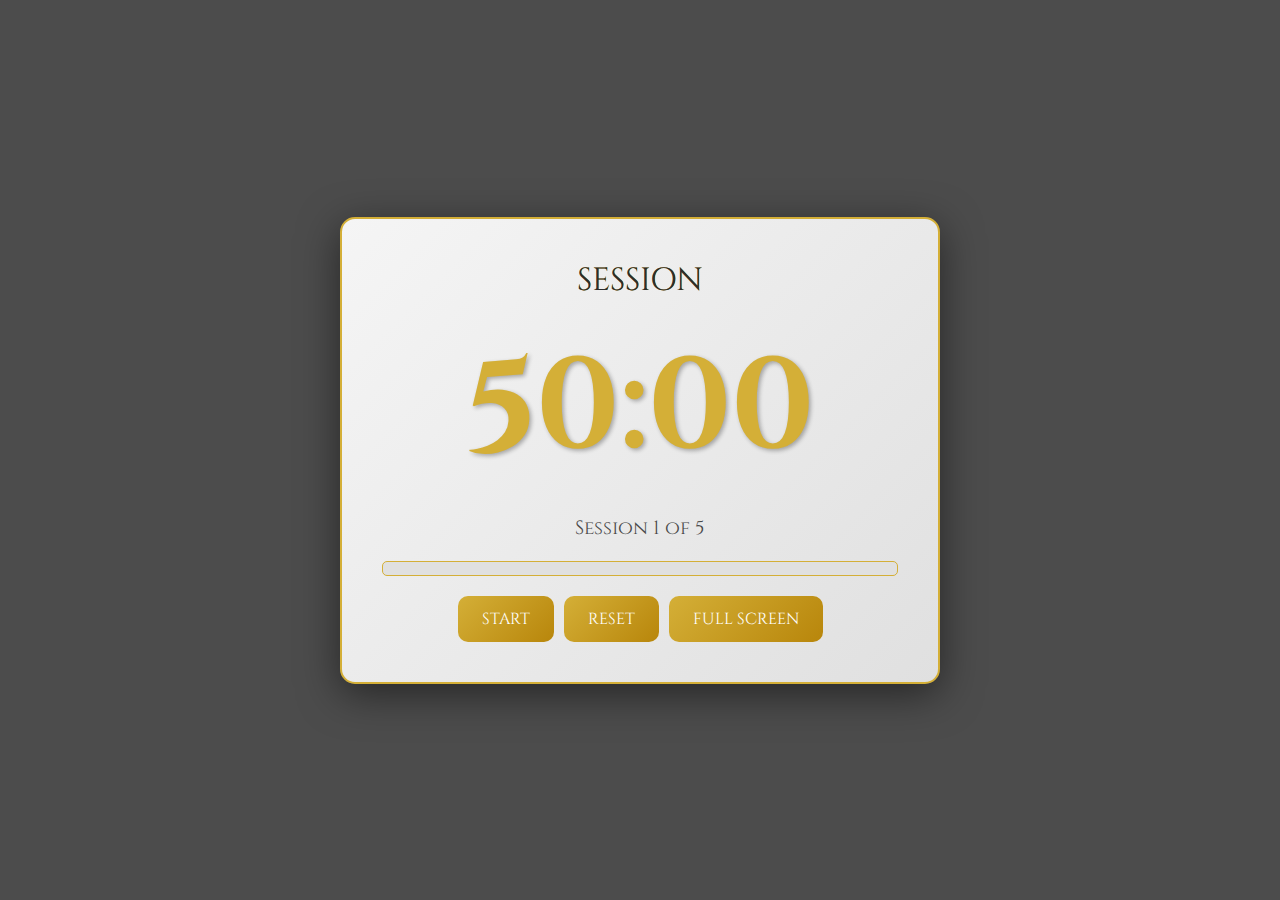
<file: index.html>
<!DOCTYPE html>
<html lang="en">
<head>
    <meta charset="UTF-8">
    <meta name="viewport" content="width=device-width, initial-scale=1.0">
    <title>Ancient Timer</title>
    <link href="https://fonts.googleapis.com/css2?family=Cinzel:wght@400;700&display=swap" rel="stylesheet">
    <link rel="stylesheet" href="styles.css">
</head>
<body>
    <div class="container">
        <div class="status" id="status">Session</div>
        <div class="timer" id="timer">50:00</div>
        <div class="session-info" id="sessionInfo">Session 1 of 5</div>
        <div class="progress-bar">
            <div class="progress" id="progress"></div>
        </div>
        <div class="buttons">
            <button id="startPause">Start</button>
            <button id="reset">Reset</button>
            <button id="toggleFullScreen">Full Screen</button>
        </div>
    </div>
    <div class="full-screen" id="fullScreen">
        <div class="timer" id="fullScreenTimer">50:00</div>
        <div class="progress-text" id="fullScreenProgress">Session 1 of 5</div>
        <button class="back-button" id="backButton">Back</button>
    </div>

    <audio id="sessionChime" src="https://cdn.pixabay.com/audio/2022/03/10/audio_9c0d3b3b3f.mp3"></audio>
    <audio id="breakChime" src="https://cdn.pixabay.com/audio/2022/03/10/audio_1b6f3b3b3f.mp3"></audio>

    <script src="script.js"></script>
</body>
</html>
</file>
<file: styles.css>
* {
    margin: 0;
    padding: 0;
    box-sizing: border-box;
}

body {
    display: flex;
    justify-content: center;
    align-items: center;
    min-height: 100vh;
    background: url('https://images.unsplash.com/photo-1544568100-847a948585b9?ixlib=rb-4.0.3&auto=format&fit=crop&w=1920&q=80') no-repeat center center fixed;
    background-size: cover;
    font-family: 'Cinzel', serif;
    overflow: hidden;
    position: relative;
}

body::before {
    content: '';
    position: absolute;
    top: 0;
    left: 0;
    width: 100%;
    height: 100%;
    background: rgba(0, 0, 0, 0.7);
    z-index: 1;
}

.container {
    background: url('https://www.transparenttextures.com/patterns/white-marble.png'), linear-gradient(135deg, #f5f5f5, #e0e0e0);
    border: 2px solid #d4af37;
    border-radius: 15px;
    padding: 40px;
    box-shadow: 0 10px 40px rgba(0, 0, 0, 0.5);
    text-align: center;
    color: #2c2c2c;
    width: 90%;
    max-width: 600px;
    position: relative;
    z-index: 2;
    animation: rise 1.5s ease-in-out;
}

@keyframes rise {
    from { opacity: 0; transform: translateY(50px); }
    to { opacity: 1; transform: translateY(0); }
}

.timer {
    font-size: 8rem;
    font-weight: 700;
    margin-bottom: 20px;
    color: #d4af37;
    text-shadow: 2px 2px 4px rgba(0, 0, 0, 0.3);
    animation: glow 2s infinite ease-in-out;
}

@keyframes glow {
    0%, 100% { text-shadow: 2px 2px 4px rgba(0, 0, 0, 0.3), 0 0 10px rgba(212, 175, 55, 0.5); }
    50% { text-shadow: 2px 2px 6px rgba(0, 0, 0, 0.5), 0 0 20px rgba(212, 175, 55, 0.8); }
}

.status {
    font-size: 2rem;
    margin-bottom: 20px;
    text-transform: uppercase;
    color: #2c2c2c;
    background: linear-gradient(45deg, #d4af37, #b8860b);
    -webkit-background-clip: text;
    background-clip: text;
    animation: slideIn 1s ease-in-out;
}

@keyframes slideIn {
    from { transform: translateX(-30px); opacity: 0; }
    to { transform: translateX(0); opacity: 1; }
}

.session-info {
    font-size: 1.2rem;
    margin-bottom: 20px;
    color: #4a4a4a;
    animation: fadeIn 1.5s ease-in-out;
}

@keyframes fadeIn {
    from { opacity: 0; }
    to { opacity: 1; }
}

.progress-bar {
    width: 100%;
    height: 15px;
    background: url('https://www.transparenttextures.com/patterns/scroll.png'), #e0e0e0;
    border: 1px solid #d4af37;
    border-radius: 5px;
    overflow: hidden;
    margin-bottom: 20px;
    position: relative;
}

.progress {
    height: 100%;
    background: linear-gradient(90deg, #d4af37, #b8860b);
    width: 0;
    transition: width 0.5s ease-in-out;
    position: relative;
    animation: scroll 3s linear infinite;
}

@keyframes scroll {
    0% { background-position: 0 0; }
    100% { background-position: 30px 0; }
}

.buttons {
    display: flex;
    justify-content: center;
    gap: 10px;
}

.buttons button {
    background: linear-gradient(135deg, #d4af37, #b8860b);
    border: none;
    color: #fff;
    padding: 12px 24px;
    border-radius: 10px;
    cursor: pointer;
    font-size: 1rem;
    font-family: 'Cinzel', serif;
    text-transform: uppercase;
    transition: all 0.3s ease;
    position: relative;
    overflow: hidden;
}

.buttons button:hover {
    transform: translateY(-3px);
    box-shadow: 0 5px 15px rgba(212, 175, 55, 0.5);
}

.buttons button::after {
    content: '';
    position: absolute;
    top: 0;
    left: -100%;
    width: 100%;
    height: 100%;
    background: linear-gradient(90deg, transparent, rgba(255, 255, 255, 0.3), transparent);
    transition: left 0.5s;
}

.buttons button:hover::after {
    left: 100%;
}

.full-screen {
    position: fixed;
    top: 0;
    left: 0;
    width: 100%;
    height: 100%;
    background: #000;
    display: none;
    justify-content: center;
    align-items: center;
    flex-direction: column;
    z-index: 1000;
    animation: fadeIn 0.5s ease-in-out;
}

.full-screen .timer {
    font-size: 20vw;
    color: #fff;
    text-shadow: 0 0 20px rgba(255, 255, 255, 0.5);
}

.full-screen .progress-text {
    font-size: 2rem;
    color: #fff;
    margin-top: 20px;
    font-family: 'Cinzel', serif;
}

.full-screen .back-button {
    background: linear-gradient(135deg, #d4af37, #b8860b);
    border: none;
    color: #fff;
    padding: 12px 24px;
    border-radius: 10px;
    cursor: pointer;
    font-size: 1rem;
    font-family: 'Cinzel', serif;
    text-transform: uppercase;
    transition: all 0.3s ease;
    position: absolute;
    top: 20px;
    right: 20px;
    overflow: hidden;
}

.full-screen .back-button:hover {
    transform: translateY(-3px);
    box-shadow: 0 5px 15px rgba(212, 175, 55, 0.5);
}

.full-screen .back-button::after {
    content: '';
    position: absolute;
    top: 0;
    left: -100%;
    width: 100%;
    height: 100%;
    background: linear-gradient(90deg, transparent, rgba(255, 255, 255, 0.3), transparent);
    transition: left 0.5s;
}

.full-screen .back-button:hover::after {
    left: 100%;
}

@media (max-width: 600px) {
    .timer {
        font-size: 5rem;
    }

    .status {
        font-size: 1.5rem;
    }

    .container {
        padding: 20px;
    }

    .full-screen .timer {
        font-size: 15vw;
    }

    .full-screen .back-button {
        padding: 10px 20px;
        font-size: 0.9rem;
    }
}
</file>
